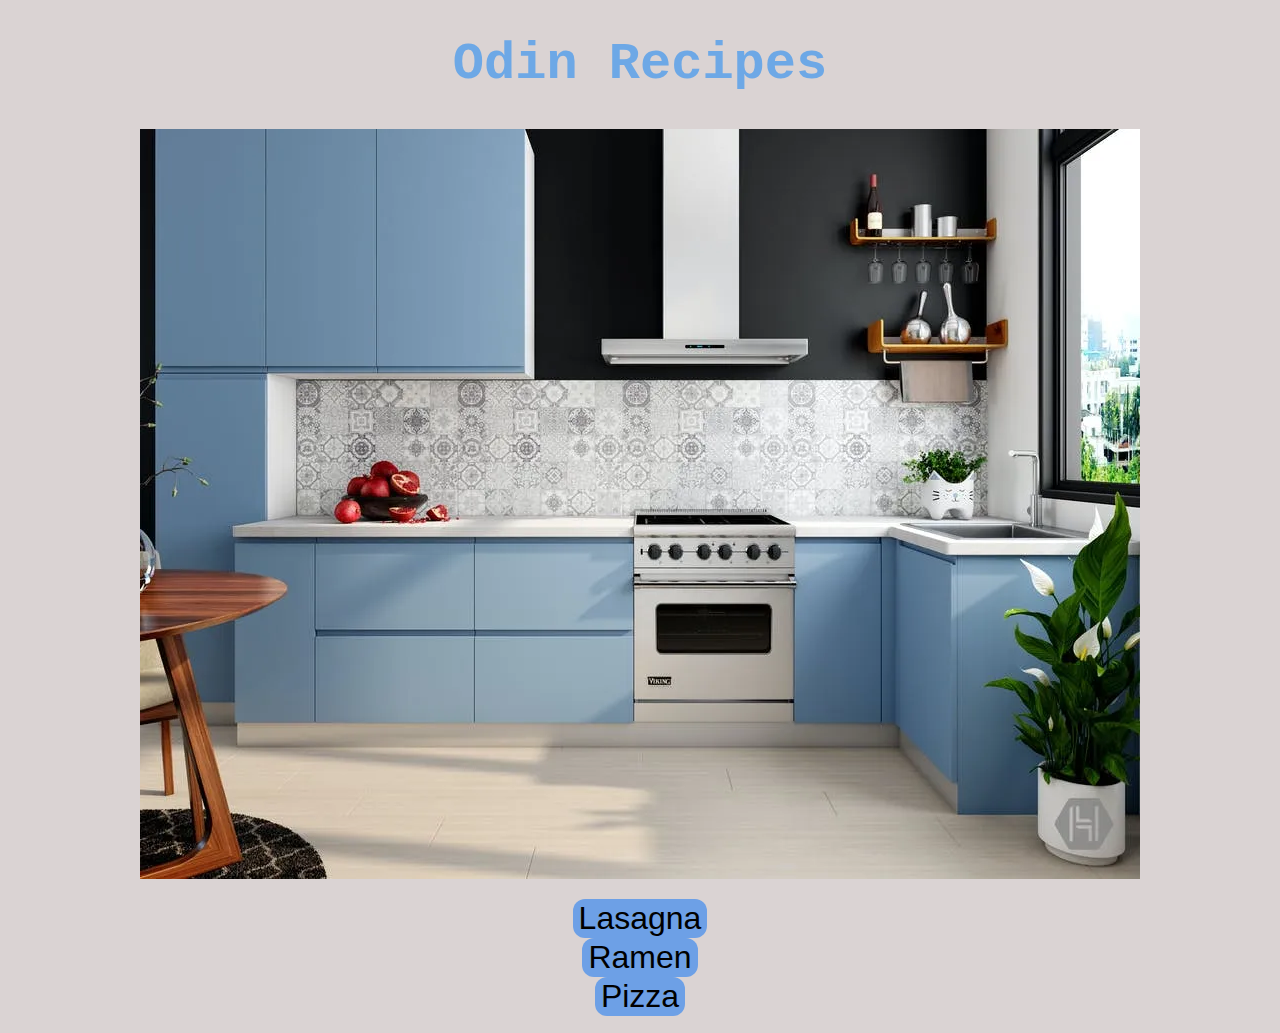
<file: index.html>
<!DOCTYPE html>
<html lang="en">
<head>
    <meta charset="UTF-8">
    <title>Odin Recipes</title>
    <link rel="stylesheet" href="styles.css">
</head>
<body>
    <h1 class="HH">Odin Recipes</h1>
    
    <div>
        <img src="./images/kitchen.webp">

        <p>
            <form action="./recipes/lasagna.html">
                <input type="submit" value="Lasagna"/>
            </form>
            <form action="./recipes/ramen.html">
                <input type="submit" value="Ramen"/>
            </form>
            <form action="./recipes/pizza.html">
                <input type="submit" value="Pizza"/>
            </form>
            
        </p>
          
    </div>

   
    
</body>
</html>
</file>
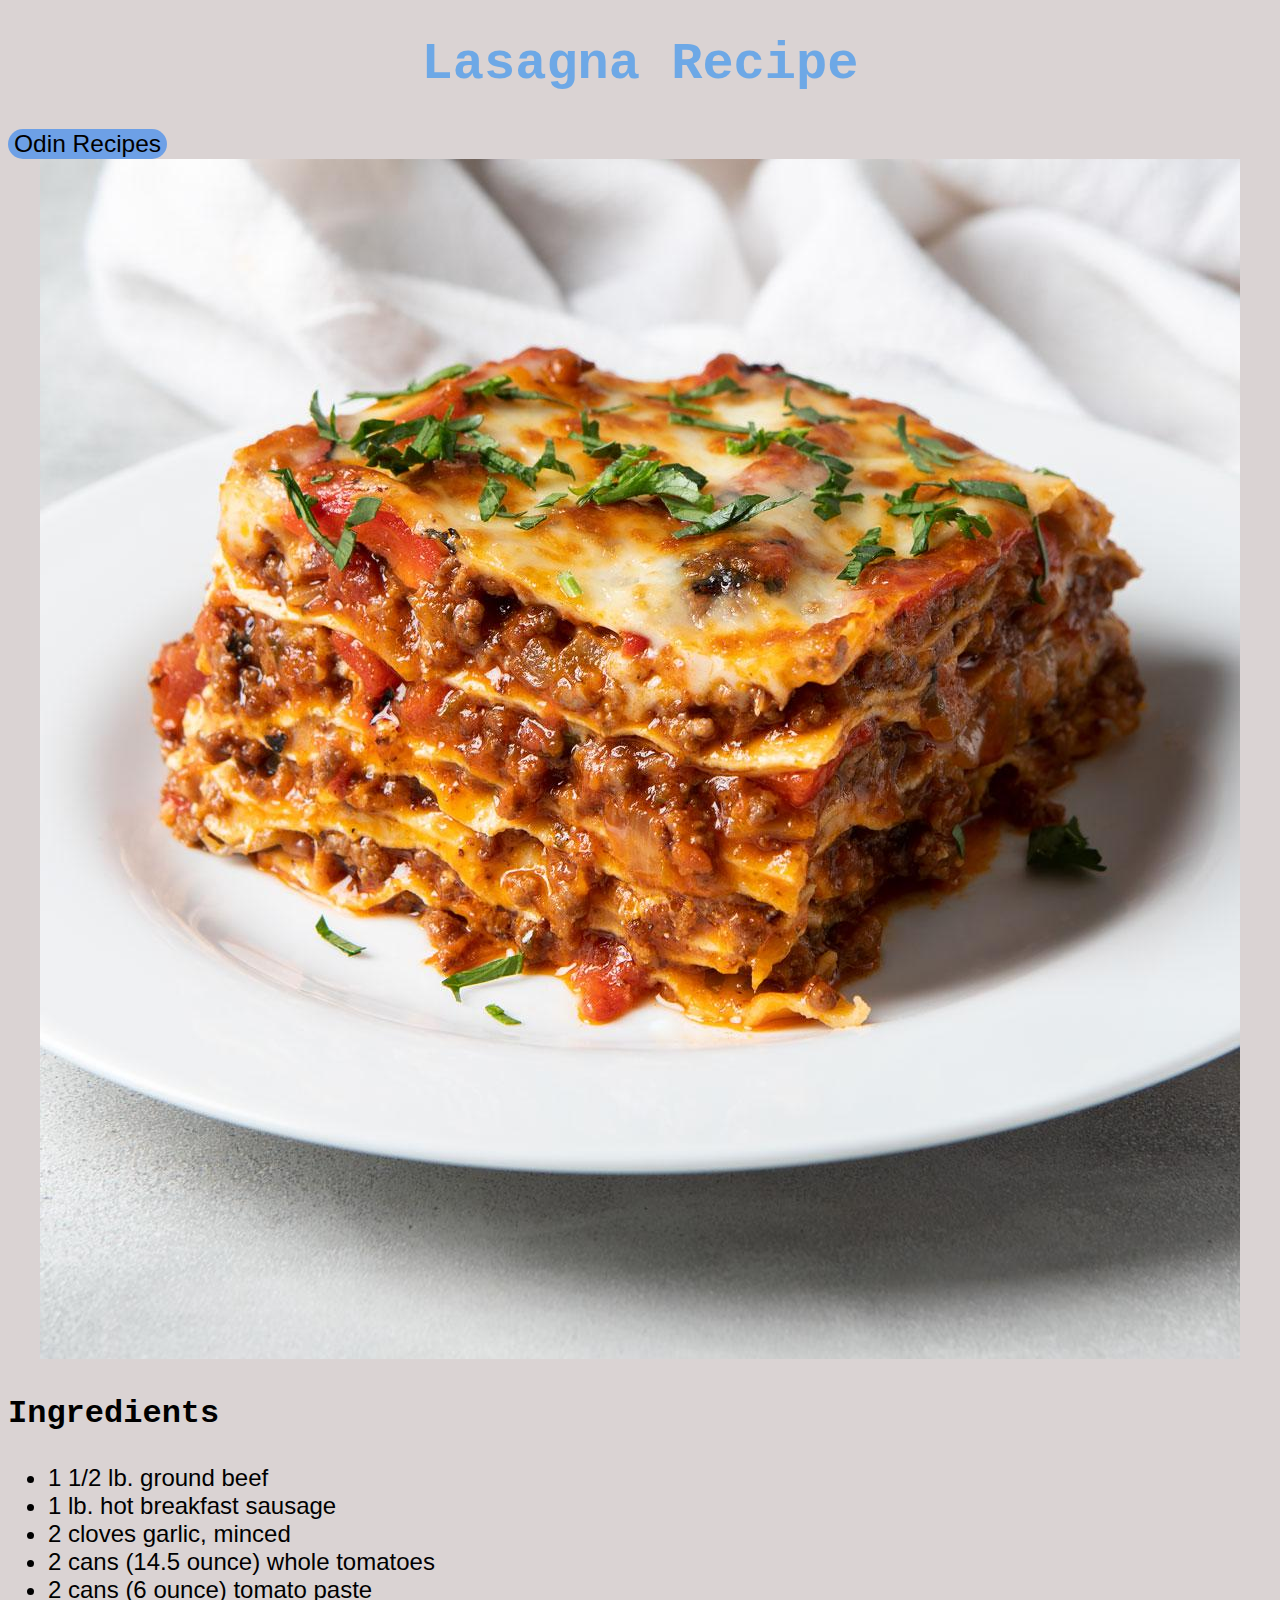
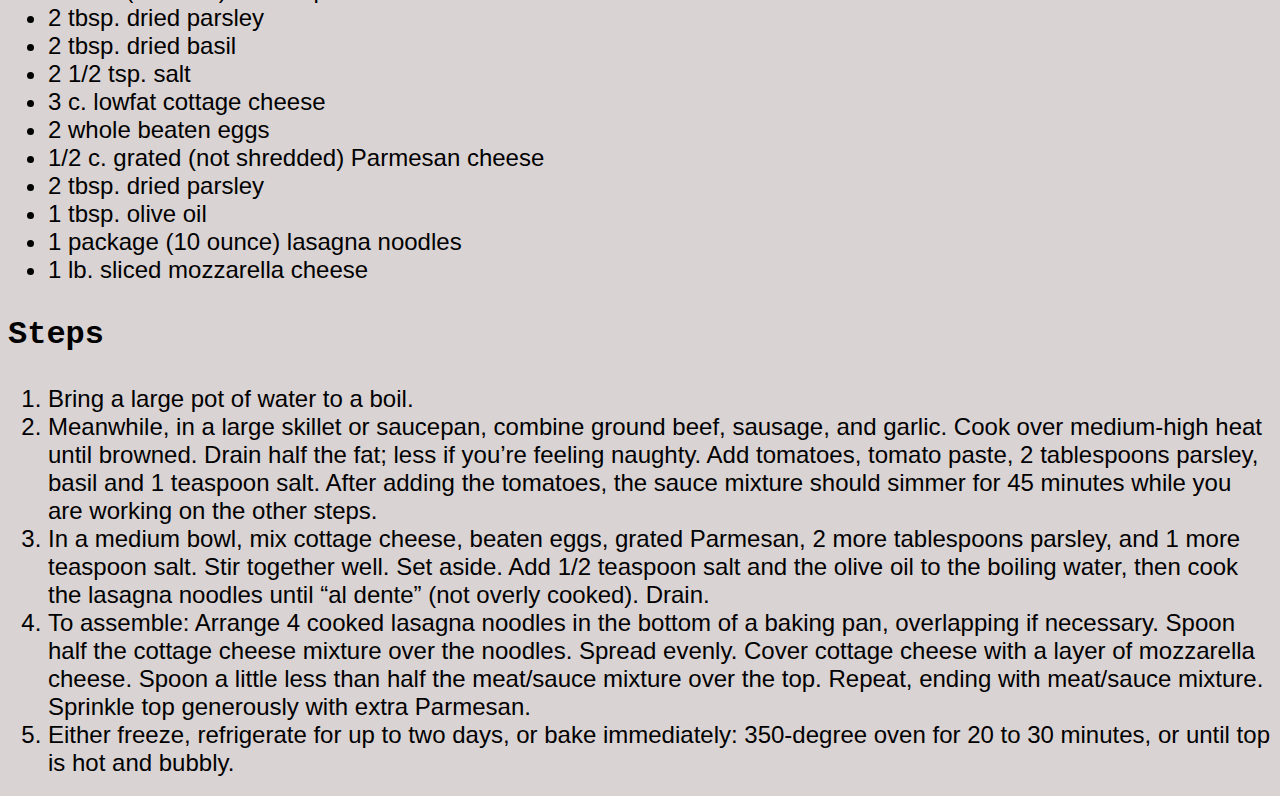
<file: recipes/lasagna.html>
<!DOCTYPE html>
<html lang="en">
<head>
    <meta charset="UTF-8">
    
    <title>Lasagna Recipe</title>
    <link rel="stylesheet" href="../styles.css">
</head>
<body>
    <h1 class="HH">Lasagna Recipe</h1>
    <p>
        
        
    </p>

    <div class="dropdown">
        <form action="../index.html">
            <input class="home" type="submit" value="Odin Recipes"/>
        
        <div class="dropdown-content">
            <a href="./pizza.html">Pizza</a>
            <a href="./ramen.html">Ramen</a>
        </div>
        
    </div>
    




    
    <div>
        <img src="../images/Lasagna.jpg">
    </div>
    <p>
        <h3 class="shead">Ingredients</h3>
        <ul>
            <li>1 1/2 lb. ground beef</li>
            <li>1 lb. hot breakfast sausage</li>
            <li>2 cloves garlic, minced</li>
            <li>2 cans (14.5 ounce) whole tomatoes</li>
            <li>2 cans (6 ounce) tomato paste</li>
            <li>2 tbsp. dried parsley</li>
            <li>2 tbsp. dried basil</li>
            <li>2 1/2 tsp. salt</li>
            <li>3 c. lowfat cottage cheese</li>
            <li>2 whole beaten eggs</li>
            <li>1/2 c. grated (not shredded) Parmesan cheese</li>
            <li>2 tbsp. dried parsley</li>
            <li>1 tbsp. olive oil</li>
            <li>1 package (10 ounce) lasagna noodles</li>
            <li>1 lb. sliced mozzarella cheese</li>

        </ul>
    </p>
    <p>
        <h3 class="shead">Steps</h3>
        <ol>
            <li>Bring a large pot of water to a boil.</li>
            <li>Meanwhile, in a large skillet or saucepan, combine ground beef, sausage, and garlic. Cook over medium-high heat until browned. Drain half the fat; less if you’re feeling naughty. Add tomatoes, tomato paste, 2 tablespoons parsley, basil and 1 teaspoon salt. After adding the tomatoes, the sauce mixture should simmer for 45 minutes while you are working on the other steps.</li>
            <li>In a medium bowl, mix cottage cheese, beaten eggs, grated Parmesan, 2 more tablespoons parsley, and 1 more teaspoon salt. Stir together well. Set aside. Add 1/2 teaspoon salt and the olive oil to the boiling water, then cook the lasagna noodles until “al dente” (not overly cooked). Drain. </li>
            <li>To assemble: Arrange 4 cooked lasagna noodles in the bottom of a baking pan, overlapping if necessary. Spoon half the cottage cheese mixture over the noodles. Spread evenly. Cover cottage cheese with a layer of mozzarella cheese. Spoon a little less than half the meat/sauce mixture over the top. Repeat, ending with meat/sauce mixture. Sprinkle top generously with extra Parmesan.</li>
            <li>Either freeze, refrigerate for up to two days, or bake immediately: 350-degree oven for 20 to 30 minutes, or until top is hot and bubbly.</li>
        </ol>
    </p>
</body>
</html>
</file>
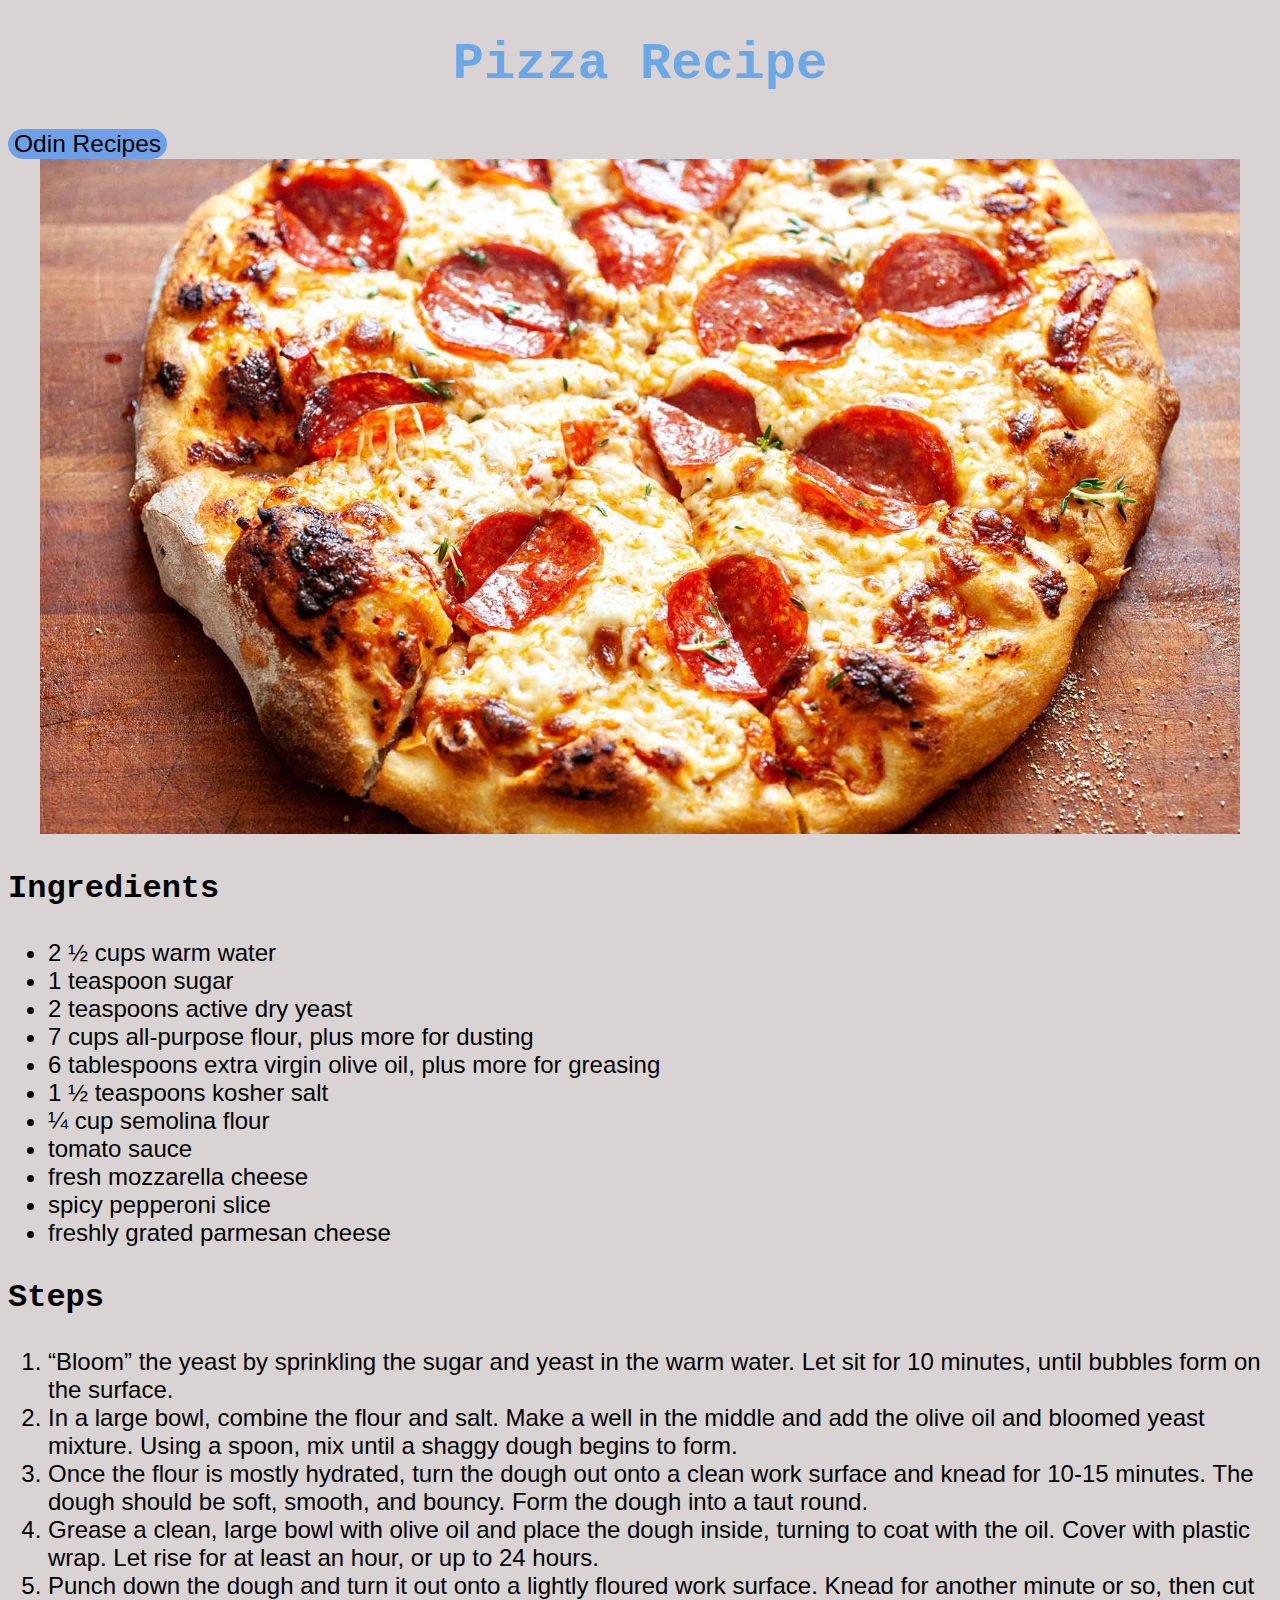
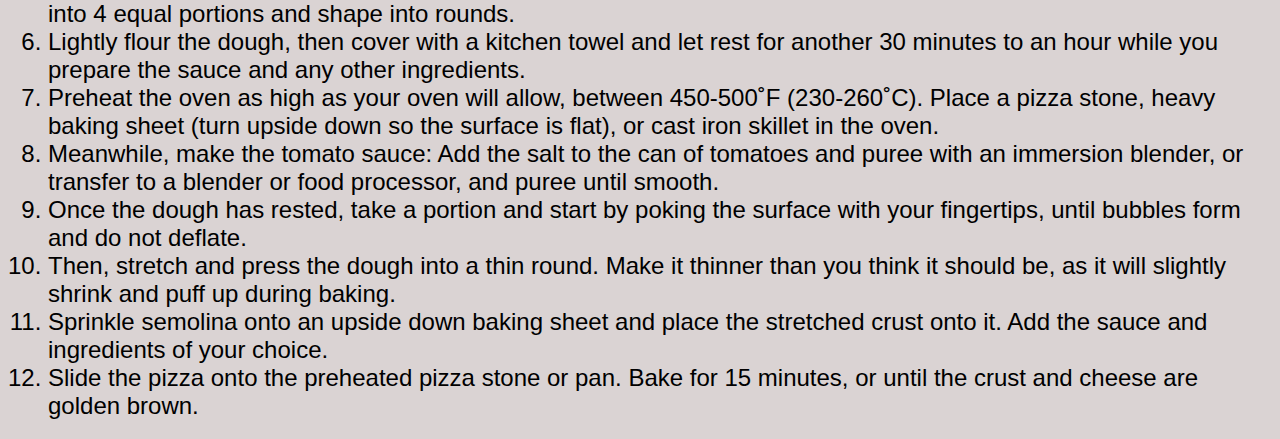
<file: recipes/pizza.html>
<!DOCTYPE html>
<html lang="en">
<head>
    <meta charset="UTF-8">
    
    <title>Pizza Recipe</title>
    <link rel="stylesheet" href="../styles.css">
</head>
<body>
    <h1 class="HH">Pizza Recipe</h1>
   

    <div class="dropdown">
        <form action="../index.html">
            <input class="home" type="submit" value="Odin Recipes"/>
        
        <div class="dropdown-content">
            <a href="./lasagna.html">Lasagna</a>
            <a href="./ramen.html">Ramen</a>
        </div>
        
    </div>




    <div>
        <img id="pizza" src="../images/pizza.jpg">
    </div>
    <p>
        <h3 class="shead">Ingredients</h3>
        <ul>
            <li>2 ½ cups warm water</li>
            <li>1 teaspoon sugar</li>
            <li>2 teaspoons active dry yeast</li>
            <li>7 cups all-purpose flour, plus more for dusting</li>
            <li>6 tablespoons extra virgin olive oil, plus more for greasing</li>
            <li>1 ½ teaspoons kosher salt</li>
            <li>¼ cup semolina flour</li>
            <li>tomato sauce</li>
            <li>fresh mozzarella cheese</li>
            <li>spicy pepperoni slice</li>
            <li>freshly grated parmesan cheese</li>
          

        </ul>
    </p>
    <p>
        <h3 class="shead">Steps</h3>
        <ol>
            <li>“Bloom” the yeast by sprinkling the sugar and yeast in the warm water. Let sit for 10 minutes, until bubbles form on the surface.</li>
            <li>In a large bowl, combine the flour and salt. Make a well in the middle and add the olive oil and bloomed yeast mixture. Using a spoon, mix until a shaggy dough begins to form.</li>
            <li>Once the flour is mostly hydrated, turn the dough out onto a clean work surface and knead for 10-15 minutes. The dough should be soft, smooth, and bouncy. Form the dough into a taut round.</li>
            <li>Grease a clean, large bowl with olive oil and place the dough inside, turning to coat with the oil. Cover with plastic wrap. Let rise for at least an hour, or up to 24 hours.</li>
            <li>Punch down the dough and turn it out onto a lightly floured work surface. Knead for another minute or so, then cut into 4 equal portions and shape into rounds.</li>
            <li>Lightly flour the dough, then cover with a kitchen towel and let rest for another 30 minutes to an hour while you prepare the sauce and any other ingredients.</li>
            <li>Preheat the oven as high as your oven will allow, between 450-500˚F (230-260˚C). Place a pizza stone, heavy baking sheet (turn upside down so the surface is flat), or cast iron skillet in the oven.</li>
            <li>Meanwhile, make the tomato sauce: Add the salt to the can of tomatoes and puree with an immersion blender, or transfer to a blender or food processor, and puree until smooth.</li>
            <li>Once the dough has rested, take a portion and start by poking the surface with your fingertips, until bubbles form and do not deflate.</li>
            <li>Then, stretch and press the dough into a thin round. Make it thinner than you think it should be, as it will slightly shrink and puff up during baking.</li>
            <li>Sprinkle semolina onto an upside down baking sheet and place the stretched crust onto it. Add the sauce and ingredients of your choice.</li>
            <li>Slide the pizza onto the preheated pizza stone or pan. Bake for 15 minutes, or until the crust and cheese are golden brown.</li>
        
        </ol>
    </p>
</body>
</html>
</file>
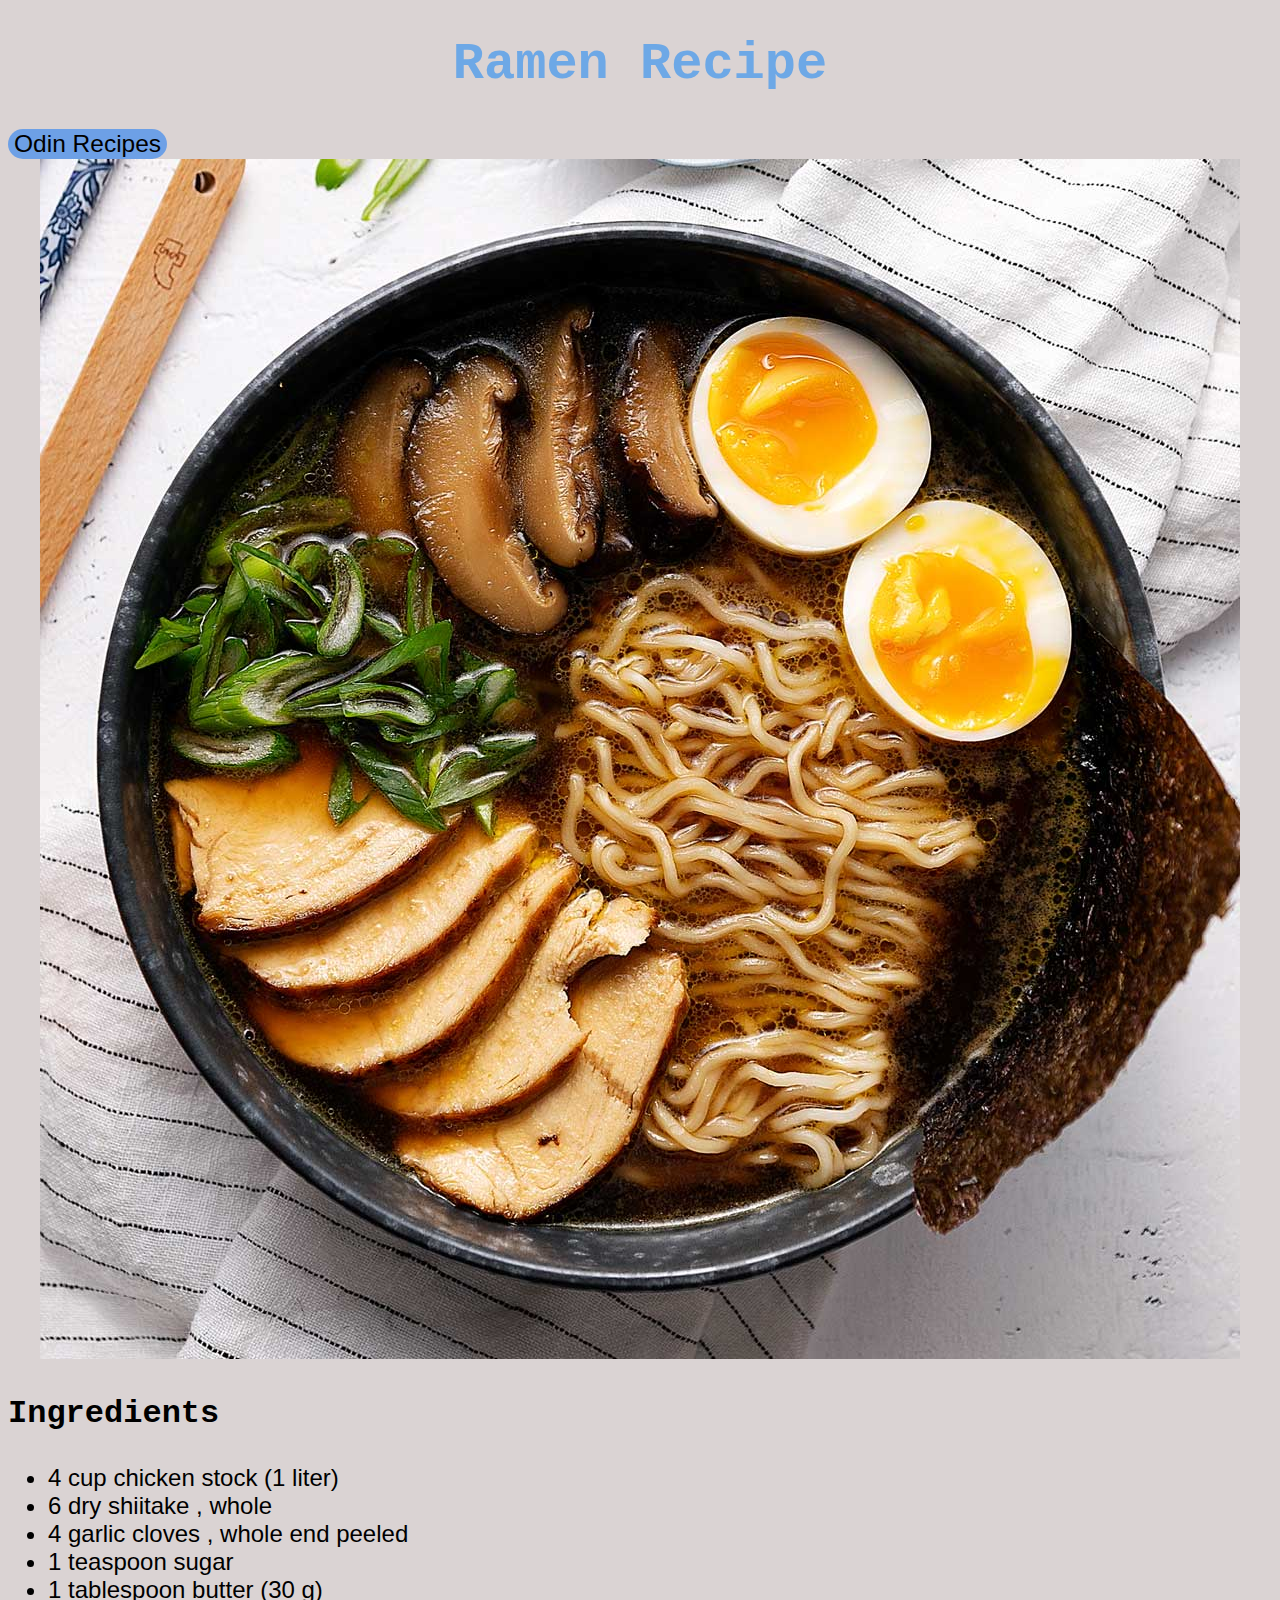
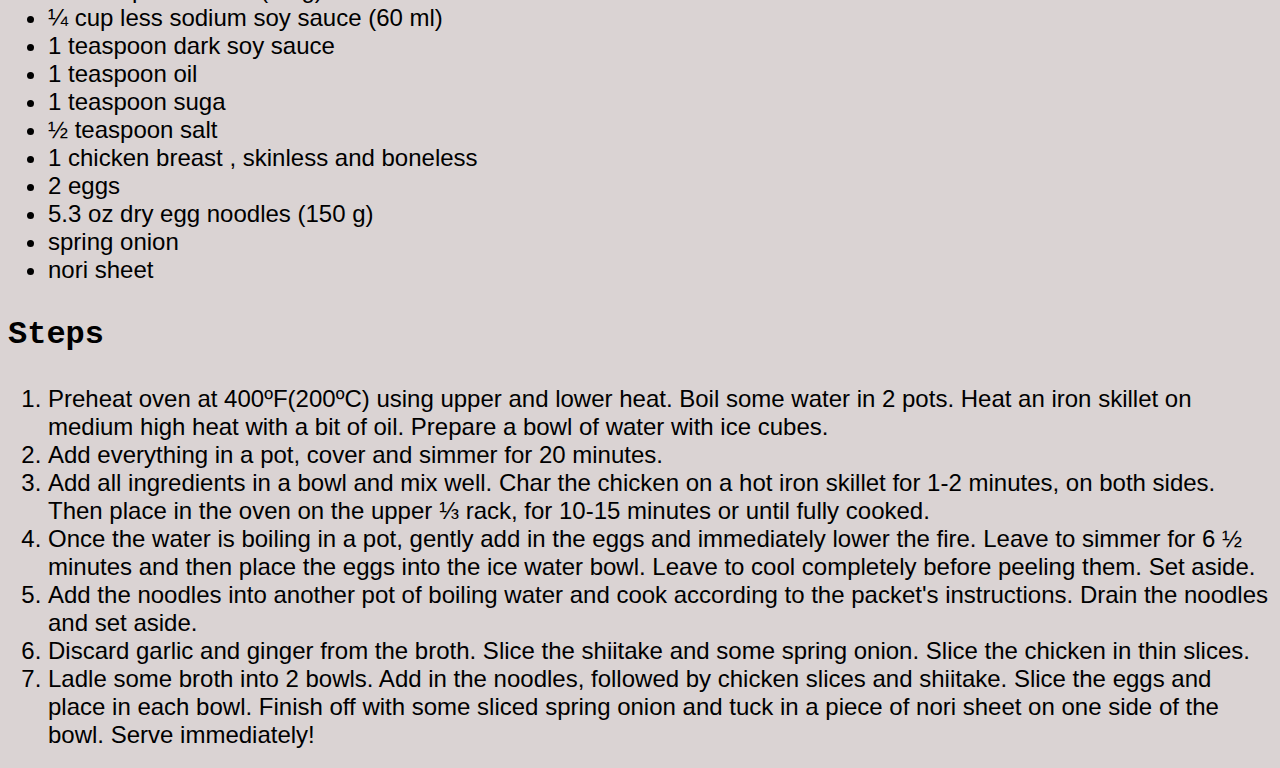
<file: recipes/ramen.html>
<!DOCTYPE html>
<html lang="en">
<head>
    <meta charset="UTF-8">
    <title>Ramen Recipe</title>
</head>
<body>
    <h1 class="HH">Ramen Recipe</h1>
    <link rel="stylesheet" href="../styles.css">
    

    <div class="dropdown">
        <form action="../index.html">
            <input class="home" type="submit" value="Odin Recipes"/>
        
        <div class="dropdown-content">
            <a href="./lasagna.html">Lasagna</a>
            <a href="./pizza.html">Pizza</a>
        </div>
        
    </div>




    <div>
        <img src="../images/ramen.jpg">
    </div>
    <p>
        <h3 class="shead">Ingredients</h3>
        <ul>
            <li>4 cup chicken stock (1 liter)</li>
            <li>6 dry shiitake , whole</li>
            <li>4 garlic cloves , whole end peeled</li>
            <li>1 teaspoon sugar</li>
            <li>1 tablespoon butter (30 g)</li>
            <li>¼ cup less sodium soy sauce (60 ml)</li>
            <li>1 teaspoon dark soy sauce</li>
            <li>1 teaspoon oil</li>
            <li>1 teaspoon suga</li>
            <li>½ teaspoon salt</li>
            <li>1 chicken breast , skinless and boneless</li>
            <li>2 eggs</li>
            <li>5.3 oz dry egg noodles (150 g)</li>
            <li>spring onion</li>
            <li>nori sheet</li>

        </ul>
    </p>
    <p>
        <h3 class="shead">Steps</h3>
        <ol>
            <li>Preheat oven at 400ºF(200ºC) using upper and lower heat. Boil some water in 2 pots. Heat an iron skillet on medium high heat with a bit of oil. Prepare a bowl of water with ice cubes.</li>
            <li>Add everything in a pot, cover and simmer for 20 minutes.</li>
            <li>Add all ingredients in a bowl and mix well. Char the chicken on a hot iron skillet for 1-2 minutes, on both sides. Then place in the oven on the upper ⅓ rack, for 10-15 minutes or until fully cooked.</li>
            <li>Once the water is boiling in a pot, gently add in the eggs and immediately lower the fire. Leave to simmer for 6 ½ minutes and then place the eggs into the ice water bowl. Leave to cool completely before peeling them. Set aside.</li>
            <li>Add the noodles into another pot of boiling water and cook according to the packet's instructions. Drain the noodles and set aside.</li>
            <li>Discard garlic and ginger from the broth. Slice the shiitake and some spring onion. Slice the chicken in thin slices.</li>
            <li>Ladle some broth into 2 bowls. Add in the noodles, followed by chicken slices and shiitake. Slice the eggs and place in each bowl. Finish off with some sliced spring onion and tuck in a piece of nori sheet on one side of the bowl. Serve immediately!</li>
            
        </ol>
    </p>
</body>
</html>
</file>
<file: styles.css>
body{
    background-color: rgb(218, 211, 211);
}

.HH {
    text-align: center;
    color: rgba(0, 125, 250, .5);
    font-family: monospace;
    font-size: 52px;
}

div {
    text-align: center;
}

input {
    font-size: 32px;
    border: none;
    background-color: rgba(0, 110, 250, .5);
    border-radius: 12px;
}

input:hover {
    background-color: rgba(0, 130, 250, .5); 
    color: white;
}

.home {
    font-size: 24.5px;
    border: none;
    background-color: rgba(0, 110, 250, .5);
    border-radius: 18px;
}

#pizza {
    height: auto;
    width: 1200px;
}

.shead{
    font-family: monospace;
    font-size: 32px;
}

li {
    font-family: Arial, Helvetica, sans-serif;
    font-size: 24px;
}








.dropbtn {
    background-color: #04AA6D;
    color: white;
    padding: 16px;
    font-size: 16px;
    border: none;
  }
  
  /* The container <div> - needed to position the dropdown content */
  .dropdown {
    position: relative;
    display: inline-block;
  }
  
  /* Dropdown Content (Hidden by Default) */
  .dropdown-content {
    display: none;
    position: absolute;
    background-color: #f1f1f1;
    min-width: 160px;
    box-shadow: 0px 8px 16px 0px rgba(0,0,0,0.2);
    z-index: 1;
    font-family: Arial, Helvetica, sans-serif;
    border-radius: 18px;
  }
  .dropdown-content a {
    color: black;
    padding: 12px 16px;
    text-decoration: none;
    display: block;
    
  }
  .dropdown-content a:hover {background-color: #ddd;}
  .dropdown:hover .dropdown-content {display: block;}
</file>
